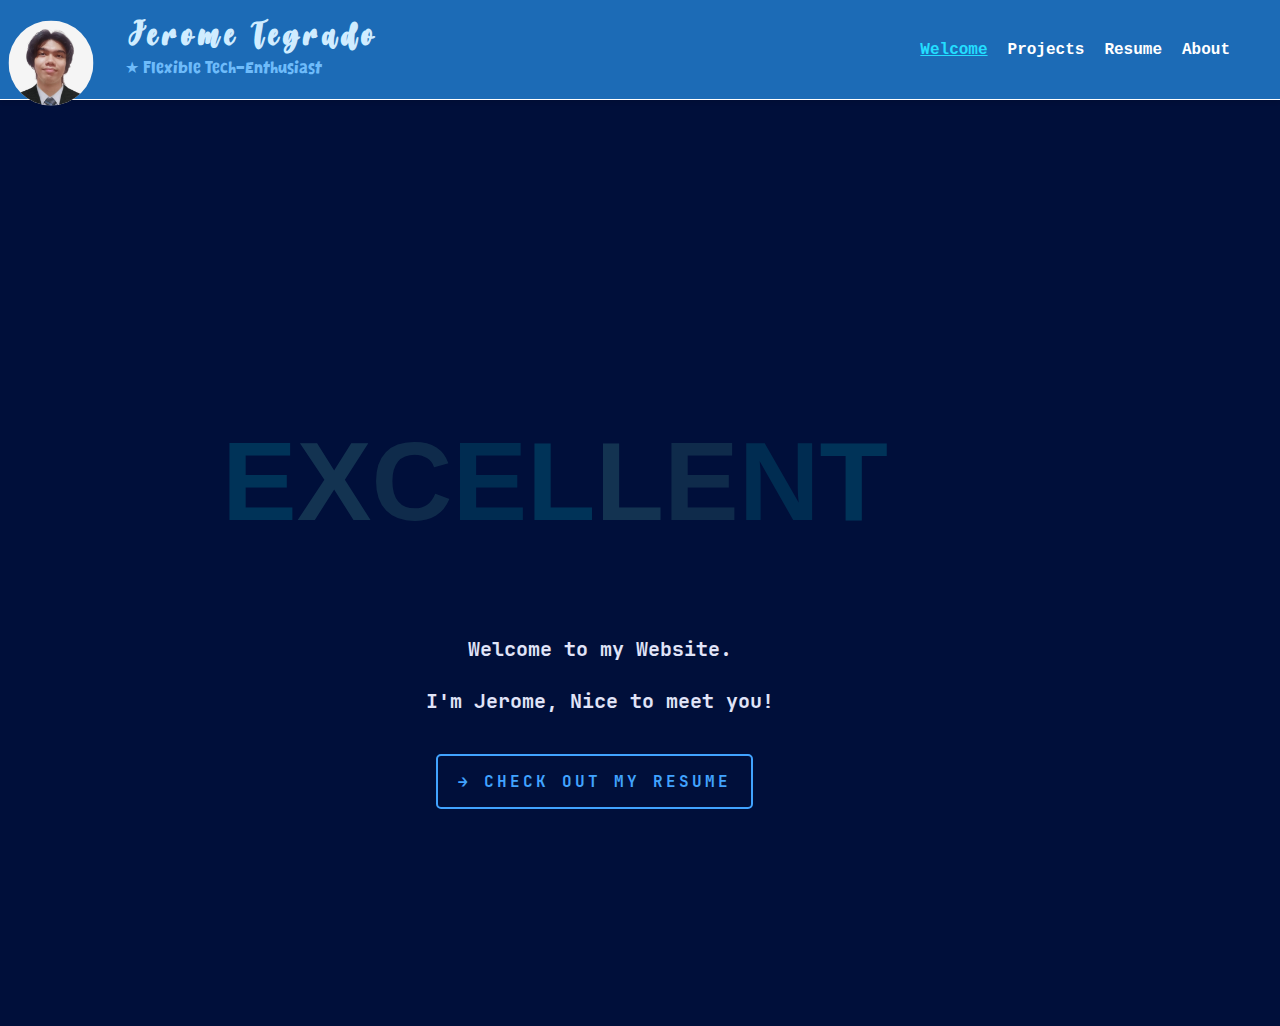
<file: index.html>
<!DOCTYPE html>
<html lang="en">
<head>
    <meta charset="UTF-8">
    <meta name="viewport" content="width=device-width, initial-scale=1.0">
    <title>Welcome</title>
    <link rel="stylesheet" href="index.css">
</head>
<body>
    <header style="border-bottom: 1px solid #ffffff; background-color: #1c6bb6;">
        <div class="branding">
            <img src="2x2 canva.png" alt="Jerome Tegrado" class="profile-pic">
            <div class="text-content">
                <h1>Jerome Tegrado</h1>
                <p class="tagline">★ Flexible Tech-Enthusiast</p>
            </div>
        </div>
        <nav>
            <ul>
                <li><a href="index.html" class="nav-link active">Welcome</a></li>
                <li><a href="projects.html" class="nav-link">Projects</a></li>
                <li><a href="resume.html" class="nav-link">Resume</a></li>
                <li><a href="about.html" class="nav-link about-link">About</a></li> 
            </ul>
        </nav>
    </header>
    
    <p class="desc">"Opportunities don't happen. You create them."
        <br>- Chris Grosser</p>

    <main>
        <section class="welcome-section">
            <div class="welcome-content">
                <h1> </h1>
                <p>
                    Welcome to my Website. <br>
                    <br>
                    I'm Jerome, Nice to meet you!</p>
                <a href="resume.html" class="resume-button">→ Check Out My Resume</a>
                <p class="desc">Feel free to discover me </p>
            </div>
        </section>
    </main>

    <script src="index.js"></script>
    
</body>
</html>
</file>
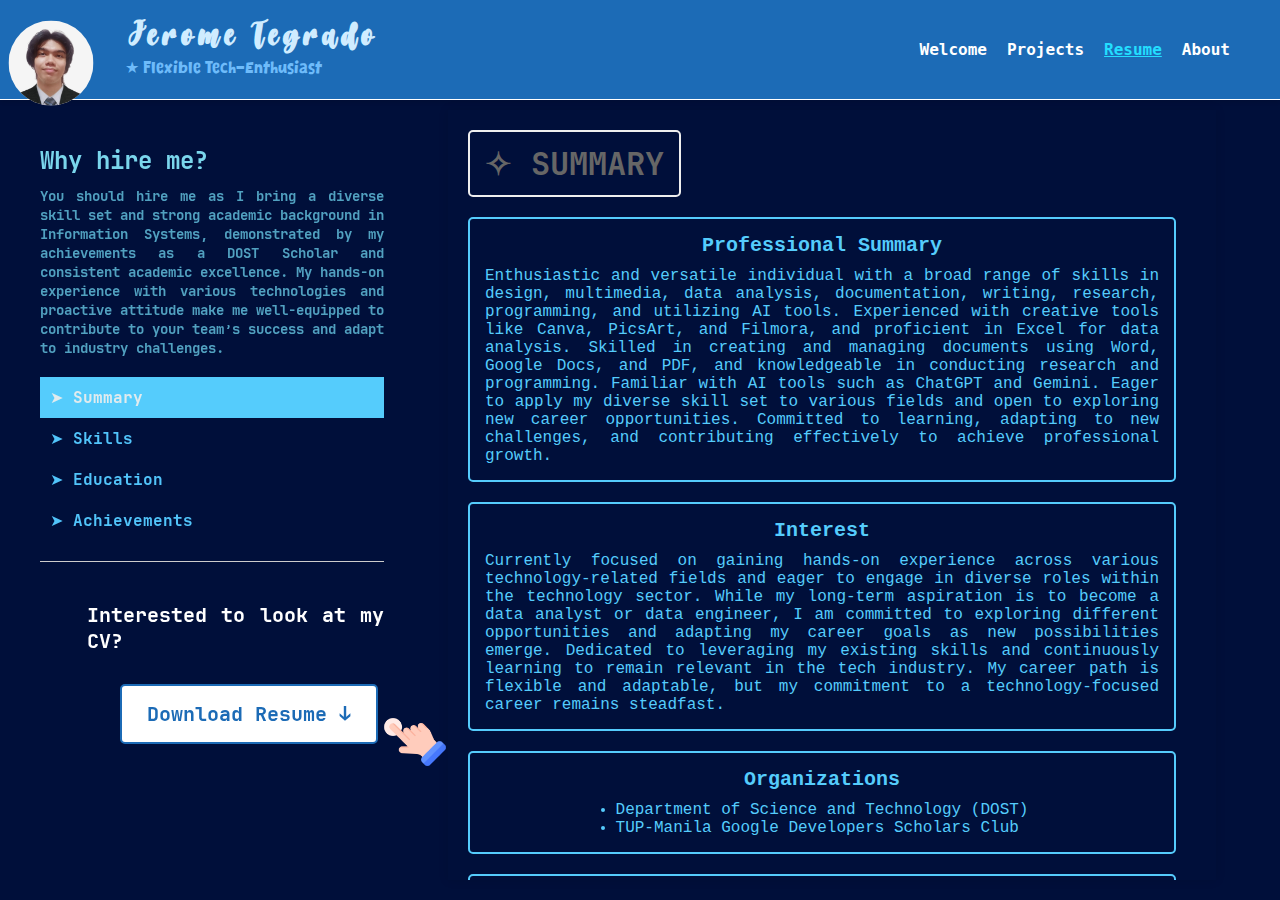
<file: resume.html>
<!DOCTYPE html>
<html lang="en">
<head>
    <meta charset="UTF-8">
    <meta name="viewport" content="width=device-width, initial-scale=1.0">
    <title>Resume</title>
    <link rel="stylesheet" href="resume.css">
</head>
<body>
    <header style="border-bottom: 1px solid #ffffff; background-color: #1c6bb6;">
        <div class="branding">
            <img src="2x2 canva.png" alt="Jerome Tegrado" class="profile-pic">
            <div class="text-content">
                <h1>Jerome Tegrado</h1>
                <p class="tagline">★ Flexible Tech-Enthusiast</p>
            </div>
        </div>
        <nav>
            <ul>
                <li><a href="index.html" class="nav-link">Welcome</a></li>
                <li><a href="projects.html" class="nav-link">Projects</a></li>
                <li><a href="resume.html" class="nav-link active">Resume</a></li>
                <li><a href="about.html" class="nav-link about-link">About</a></li> 
            </ul>
        </nav>
    </header>
    
    <main>
    <div class="container">
        <div class="sidebar">
            <h2>Why hire me?</h2>
            <p>
                You should hire me as I bring a diverse skill set and strong academic background in Information Systems, demonstrated by my achievements as a DOST Scholar and consistent academic excellence. My hands-on experience with various technologies and proactive attitude make me well-equipped to contribute to your team’s success and adapt to industry challenges.
            </p>
            <nav>
                <ul>
                    <li class="active" data-section="about">➤ Summary</li>
                    <li data-section="skills">➤ Skills</li>
                    <li data-section="education">➤ Education</li>
                    <li data-section="experience">➤ Achievements</li>
                </ul>
            </nav>
            <hr class="section-divider"> <!-- Horizontal line -->
            <p class ="download-description">Interested to look at my CV?</p>
            <div class="download-button">
                <a href="https://drive.google.com/file/d/1dhWYJZnj3vAPm4j2FaJr7zd5rdKdWjej/view?usp=sharing" target="_blank" class="button">Download Resume ↓</a>
            </div>

            

            <div class="cursor">
                <img src="left-click.png" alt="cursor">
            </div>
        </div>
        <div class="content">
            <div id="about" class="section active">
                <h3>✧ SUMMARY</h3>
                <div class="about-item">
                    <h4>Professional Summary</h4>
                    <p>
                        Enthusiastic and versatile individual with a broad range of skills in design, multimedia, data analysis, documentation, writing, research, programming, and utilizing AI tools. Experienced with creative tools like Canva, PicsArt, and Filmora, and proficient in Excel for data analysis. Skilled in creating and managing documents using Word, Google Docs, and PDF, and knowledgeable in conducting research and programming. Familiar with AI tools such as ChatGPT and Gemini. Eager to apply my diverse skill set to various fields and open to exploring new career opportunities. Committed to learning, adapting to new challenges, and contributing effectively to achieve professional growth.
                    </p>
                </div>

                <div class="about-item">
                    <h4>Interest</h4>
                    <p>
                        Currently focused on gaining hands-on experience across various technology-related fields and eager to engage in diverse roles within the technology sector. While my long-term aspiration is to become a data analyst or data engineer, I am committed to exploring different opportunities and adapting my career goals as new possibilities emerge. Dedicated to leveraging my existing skills and continuously learning to remain relevant in the tech industry. My career path is flexible and adaptable, but my commitment to a technology-focused career remains steadfast.
                    </p>
                </div>

                <div class="about-item">
                    <h4>Organizations</h4>
                    <p>
                        <ul>
                        <li>Department of Science and Technology (DOST)</li>
                        <li>TUP-Manila Google Developers Scholars Club</li>
                    </ul>
                    </p>
                </div>


                
                <div class="about-item">
                    <h4>Core Competencies</h4>
                    <p>
                        • Project Management: Overseeing projects from start to finish <br>
                        • Analytical Skills: Evaluating data to draw insights <br>
                        • Technology Skills: Proficient in diverse tech tools <br>
                        • Creative Design: Designing innovative and visually appealing <br>
                        • Data Analysis: Interpreting data to inform decisions <br>
                    </p>
                    
                </div>


                <div class="about-item">
                    <h4>Traits</h4>
                    <p>
                        <ul>
                            <li>Diligent: Consistently applying effort and care</li>
                            <li>Organized: Systematic and efficient in tasks</li>
                            <li>Persistent: Determined to overcome challenges continuously</li>
                            <li>Hardworking: Committed to putting in effort</li>
                            <li>Adaptability: Quickly adjusting to changing conditions</li>
                            <li>Goal Oriented: Focused on achieving specific objectives</li>
                            <li>Eager Learner: Enthusiastic about acquiring new knowledge</li>
                            <li>Time Management: Effectively planning and using time</li>
                        </ul>
                    </p>
                    
                </div>


                
                <div class="about-item">
                    <h4>Languages</h4>
                    <p>
                        <ul>
                            <li>Filipino</li>
                            <li>English |C1|</li>
                        </ul>
                    </p>
                </div>



            </div>
            <div id="skills" class="section">
                <h3>✧ SKILLS</h3>
                <div class="skill-item">
                    <h4>Design and Multimedia</h4>
                    <p>Canva | PicsArt | Filmora</p>
                </div>
                <div class="skill-item">
                    <h4>Data Analysis</h4>
                    <p>Excel</p>
                </div>
                <div class="skill-item">
                    <h4>Documentation and Writing</h4>
                    <p>Word | Google Docs | PowerPoint | PDF</p>
                </div>
                <div class="skill-item">
                    <h4>Programming</h4>
                    <p>C | C++ | Java | HTML | CSS | JS </p>
                </div>
                <div class="skill-item">
                    <h4>AI Tools</h4>
                    <p>ChatGPT | Gemini</p>
                </div>
                <div class="skill-item">
                    <h4>Research Studies</h4>
                    <p>Research Study | Case Study | Feasbility Study</p>
                </div>
                <div class="skill-item">
                    <h4>Online Information</h4>
                    <p>Softwares | Online Applications | Online Tools</p>
                </div>

         
            </div>
            <div id="education" class="section">
                <h3>✧ EDUCATION</h3>
                <div class="education-item">
                    <h4>Bachelor of Science in Information Systems (BSIS)</h4>
                    <p>Technological University of the Philippines: 2022-Present</p>
                    <br>
                    <p>
                        I started studying at the Technological University of the Philippines (TUP) - Manila in 2022 and expect to graduate in 2026. I am pursuing a Bachelor of Science in Information Systems, a program that integrates both programming skills and a business perspective on utilizing technology. TUP Manila is renowned for its excellence in technology, engineering, architecture, and other fields. The university boasts a strong track record of producing board and licensure passers, reflecting its commitment to high academic and professional standards. The program emphasizes hands-on experience and industry-relevant knowledge, preparing students for careers in various technological and business domains.
                    </p>
                
                </div>
                <div class="education-item">
                    <h4>Science, Technology, Engineering, and Mathematics (STEM)</h4>
                    <p>Parañaque Science High School: 2020-2022</p>
                    <br>
                    <p>
                        I studied at Parañaque Science High School starting in 2020, right when the pandemic began. Despite the challenges of remote learning, I had a valuable experience at this prestigious institution, known for admitting top-tier students through a highly competitive selection process. Each year, thousands of students apply, but only a select few are chosen. During my time there, I honed my skills and developed a strong foundation in both academic and extracurricular areas, which have continued to benefit me to this day. The dedicated faculty and collaborative environment provided me with essential skills in critical thinking and problem-solving for future professional endeavors.
                    </p>
                </div>
                <div class="education-item">
                    <h4>Coursera</h4>
                    <p>Awarded through the Google X DTI program, which selects qualified candidates to receive free Coursera courses. Secured a spot in a data analytics course, which I plan to start soon. This course will deepen my understanding of data analysis techniques and tools, providing me with practical skills to analyze and interpret data effectively. I am looking forward to applying the knowledge gained to future projects and professional opportunities.

                    </p>
                </div>
                <div class="education-item">
                    <h4>Udemy</h4>
                    <p>Enrolled in "The Complete 2024 Web Development," a comprehensive course that covers web development skills with a full-stack learning approach. The course includes approximately 38 hours of content and numerous projects to practice and apply skills in building complete websites. This training will enhance my ability to develop and deploy web applications, furthering my proficiency in both front-end and back-end technologies. I am excited to leverage these skills in real-world scenarios and future professional roles.</p>
                </div>



            </div>
            <div id="experience" class="section">
                <h3>✧ ACHIEVEMENTS</h3>
                <div class="experience-item">
                    <h4>President's Lister</h4>
                    <p>GWA 1.40, 1st in ranking out of 42 students, 2nd semester, 2nd year.</p>
                    <p>2023-2024</p>
                </div>
                <div class="experience-item">
                    <h4>Dean's Lister</h4>
                    <p>GWA 1.51, 5th in ranking out of 42 students, 1st semester, 2nd year.</p>
                    <p>2023-2024</p>
                </div>
                <div class="experience-item">
                    <h4>President's Lister</h4>
                    <p>GWA 1.23, 2nd in ranking out of 45 students, 2nd semester, 1st year.</p>
                    <p>2022-2023</p>
                </div>
                <div class="experience-item">
                    <h4>Dean's Lister</h4>
                    <p>GWA 1.48, 2nd in ranking out of 48 students, 1st semester, 1st year.</p>
                    <p>2022-2023</p>
                </div>
                <div class="experience-item">
                    <h4>DOST Scholarship</h4>
                    <p> Announced on the DOST list and successfully passed the qualified scholars' evaluation.</p>
                    <p>2022-Present</p>
                </div>
                <div class="experience-item">
                    <h4>With High Honors</h4>
                    <p>GWA 96, Awarded with High Honors in my 12th Grade, Received an Honorable Award.</p>
                    <p>2021-2022</p>
                </div>
                <div class="experience-item">
                    <h4>With Honors</h4>
                    <p>GWA 92, Awarded with Honors in my 11th Grade, Received an Award.</p>
                    <p>2020-2021</p>
                </div>
                
                
            </div>
        </div>
    </div>

</main>

    <script src="resume.js"></script>
</body>
</html>
</file>
<file: index.css>
/* Font Face Declaration */
@font-face {
    font-family: JetBrainsMono-Bold;
    src: url(./customfonts/JetBrainsMono-Bold.ttf);
}

/* Font Face Declaration */
@font-face {
    font-family: Hacienda;
    src: url(./customfonts/The\ Bride\ in\ Hacienda.ttf);
}

@font-face {
    font-family: Lonely Coffee;
    src: url(./customfonts/Lonely\ Coffee.ttf);
}

@font-face {
    font-family: Ingame;
    src: url(./customfonts/INGAME.ttf);
}

@font-face {
    font-family: Carpe;
    src: url(./customfonts/CARPE\ DIEM\ BOLD_DEMO.otf);
}

@font-face {
    font-family: Olympia;
    src: url(./customfonts/Olympia\ Free.ttf);
}

@font-face {
    font-family: Shortcake;
    src: url(./customfonts/Shortcake.ttf);
}

@font-face {
    font-family: Vilaka;
    src: url(./customfonts/Vilaka\ Modern\ Serif\ Font.ttf);
}

@font-face {
    font-family: Ursa;
    src: url(./customfonts/URSB____.TTF);
}

@font-face {
    font-family: Carmitta;
    src: url(./customfonts/Carmitta.ttf);
}
/* Reset some default styles */
body, h1, p, ul, li, a {
    margin: 0;
    padding: 0;
    list-style: none;
    text-decoration: none;
    color: inherit;
}

/* Basic styles */
body {
    font-family: 'Arial', sans-serif;
    background: #000f3a;
    text-align: center;
    overflow: hidden;
}


.branding h1 {
    margin-top: 10px;
    margin-left: 110px;
    font-family: Carmitta;
    font-weight: bold;
    font-size: 2rem;
    color: #cfecff; /* Initial color */
    word-spacing: -3px;
    letter-spacing: 5px;
}


.branding .tagline {
    margin-top: 5px;
    margin-left: 105px;
    font-family: shortcake;
    font-weight: 300;
    font-size: 16px;
    color: #6ebbfa; 
    text-align: left; /* Align text to the left */
    margin-bottom: 10px;
}

.profile-pic {
    position: absolute; /* Position the image absolutely */
    top: 7%; /* Vertically center the image */
    left: 4%; /* Horizontally center the image */
    width: 85px; /* Adjust the size as needed */
    height: 85px; /* Adjust the size as needed */
    transform: translate(-50%, -50%); /* Center the image precisely */
    z-index: 1; /* Send the image behind the text */
    opacity: 1; /* Adjust the opacity if needed */
    border-radius: 50%; /* Make the image circular */
    background: whitesmoke;
    border: 2px;
}




header {
    display: flex;
    justify-content: space-between;
    align-items: center;
    padding: 10px 20px;
    box-shadow: 0 2px 4px rgba(0, 0, 0, 0.1);
}

nav ul {
    display: flex;
    gap: 20px;
}

nav a {
    font-family: 'Roboto Mono', monospace;
    font-weight: 300;
    color: #ffffff;
    font-weight: bold;
    transition: color 0.3s;
}

nav .about-link {
    margin-right: 30px; /* Adjust margin-right as needed */
}


nav a:hover,
nav a.active {
    color: #23deff;
    text-decoration: underline; /* Add underline effect */
}

.desc {
    position: relative;
    top: 80px;
    font-family: Hacienda;
    color: rgb(28, 164, 255);
    font-size: 30px;
    margin-bottom: -40px;
    margin-left: -60px;
    letter-spacing: 5px;
    margin-top: -10px;
    opacity: 0; /* Start with opacity 0 */
    animation: fadeIn 2s ease-in-out forwards; /* Animation definition */
}

@keyframes fadeIn {
    0% { opacity: 0; }
    100% { opacity: 1; }
}


.welcome-section {
    display: flex;
    justify-content: center;
    align-items: center;
    height: 100vh;
    flex-direction: column;
    gap: 20px;
}

.welcome-section h1 {
    font-size: 7rem;
    color: #000;
}

.welcome-content h1 {
    margin-top: 50px; /* Adjust the margin-top value as desired */
    margin-bottom: 100px;
}

@keyframes text-outline-glow {
    0% {
        text-shadow: 0 0 5px rgba(255, 255, 255, 0.5), 0 0 10px rgba(255, 255, 255, 0.4);
    }
    50% {
        text-shadow: 0 0 10px rgba(255, 255, 255, 0.7), 0 0 20px rgba(255, 255, 255, 0.6);
    }
    100% {
        text-shadow: 0 0 5px rgba(255, 255, 255, 0.5), 0 0 10px rgba(255, 255, 255, 0.4);
    }
}

.welcome-section p {
    font-family: JetBrainsMono-Bold;
    margin-left: -40px;
    margin-top: -10px;
    font-size: 20px;
    color: #e0e4f8; /* Initial color */
    white-space: nowrap; /* Prevent text from wrapping */
    border-right: 3px solid transparent; /* Initially transparent cursor */
    padding-right: 8px; /* Spacing after the last letter */
    overflow: hidden; /* Hide overflowing text */
    animation: text-outline-glow 3s ease-in-out infinite; /* Apply the text outline glow animation */
    max-width: 100%; /* Ensure it doesn't overflow parent container */
}


/* Define keyframes for the enhanced 3D animation */
@keyframes rotate3d {
    0% {
        transform: perspective(1000px) rotateX(0deg) rotateY(0deg) scale(1);
        box-shadow: 0 5px 15px rgba(0, 0, 0, 0.2);
    }
    25% {
        transform: perspective(1000px) rotateX(10deg) rotateY(10deg) scale(1.05);
        box-shadow: 0 10px 20px rgba(0, 0, 0, 0.3);
    }
    50% {
        transform: perspective(1000px) rotateX(0deg) rotateY(20deg) scale(1.1);
        box-shadow: 0 15px 25px rgba(0, 0, 0, 0.4);
    }
    75% {
        transform: perspective(1000px) rotateX(-10deg) rotateY(10deg) scale(1.05);
        box-shadow: 0 10px 20px rgba(0, 0, 0, 0.3);
    }
    100% {
        transform: perspective(1000px) rotateX(0deg) rotateY(0deg) scale(1);
        box-shadow: 0 5px 15px rgba(0, 0, 0, 0.2);
    }
}

.resume-button {
    font-family: JetBrainsMono-Bold;
    display: inline-block;
    padding: 15px 20px;
    border: 2px solid #41a3ff;
    border-radius: 5px;
    color: #41a3ff;
    font-weight: bold;
    text-transform: uppercase;
    transition: background-color 0.3s, color 0.3s, transform 0.3s, padding 0.3s;
    margin-top: 40px;
    margin-left: -90px;
    letter-spacing: 3px;
    
    /* Apply enhanced 3D animation */
    animation: rotate3d 6s infinite; /* Rotate 3D animation with a 6-second duration and infinite loop */
}

.resume-button:hover {
    background-color: #41a3ff;
    color: #fff;
    transform: scale(1.1); /* Scale the button to 110% on hover */
    padding: 18px 25px; /* Increase padding on hover for a larger button */
    animation: none; /* Disable the 3D animation on hover */
    box-shadow: 0 15px 25px rgba(0, 0, 0, 0.4); /* Add shadow on hover */
}
</file>
<file: resume.css>
/* Reset default styles */
* {
    margin: 0;
    padding: 0;
    box-sizing: border-box;
}

/* Font Face Declaration */
@font-face {
    font-family: JetBrainsMono-Bold;
    src: url(./customfonts/JetBrainsMono-Bold.ttf);
}

@font-face {
    font-family: JetBrainsMono-LightItalic;
    src: url(./customfonts/JetBrainsMono-LightItalic.ttf);
}

@font-face {
    font-family: JetBrainsMono-Medium;
    src: url(./customfonts/JetBrainsMono-Medium.ttf);
}

@font-face {
    font-family: JetBrainsMono-ThinItalic;
    src: url(./customfonts/JetBrainsMono-ThinItalic.ttf);
}

@font-face {
    font-family: JetBrainsMonoNL-Regular;
    src: url(./customfonts/JetBrainsMonoNL-Regular.ttf);
}

@font-face {
    font-family: Quotes;
    src: url(./customfonts/Quotesy.ttf);
}

/* Font Face Declaration */
@font-face {
    font-family: Hacienda;
    src: url(./customfonts/The\ Bride\ in\ Hacienda.ttf);
}

/* Font Face Declaration */
@font-face {
    font-family: Hacienda;
    src: url(./customfonts/The\ Bride\ in\ Hacienda.ttf);
}

@font-face {
    font-family: Carmitta;
    src: url(./customfonts/Carmitta.ttf);
}

@font-face {
    font-family: Shortcake;
    src: url(./customfonts/Shortcake.ttf);
}

/* Body Styles */
body {
    font-family: JetBrainsMono-Bold, Arial, sans-serif;
    background-color:  #000f3a;
    overflow: hidden; /* Hide scroll bars on body */
}

/* Container for content that should scroll */
.content-container {
    overflow-y: auto; /* Enable vertical scrolling */
    max-height: calc(100vh - 60px); /* Adjust based on your header height */
    padding: 10px; /* Optional: Add padding to keep content from edges */
}

/* Header Styles */
header {
    display: flex;
    justify-content: space-between;
    align-items: center;
    padding: 10px 20px;
    box-shadow: 0 2px 4px rgba(0, 0, 0, 0.1);
 /* This hides any overflow content, including scroll bars */
}




.branding h1 {
    margin-top: 10px;
    margin-left: 110px;
    font-family: Carmitta;
    font-weight: bold;
    font-size: 2rem;
    color: #cfecff; /* Initial color */
    word-spacing: -3px;
    letter-spacing: 5px;
}


.branding .tagline {
    margin-top: 5px;
    margin-left: 105px;
    font-family: shortcake;
    font-weight: 300;
    font-size: 16px;
    color: #6ebbfa; 
    text-align: left; /* Align text to the left */
    margin-bottom: 10px;
}



header nav ul {
    display: flex;
    gap: 20px;
    list-style: none;
    padding: 0;
}

header nav .about-link {
    margin-right: 30px; /* Adjust margin-right as needed */
}


header nav a {
    font-family: 'Roboto Mono', monospace;
    font-weight: 300;
    color: #ffffff;
    font-weight: bold;
    transition: color 0.3s;
}


nav .about-link {
    margin-right: 30px; /* Adjust margin-right as needed */
}

nav a {
    text-decoration: none;
}
nav a:hover,
nav a.active {
    color: #23deff;
    text-decoration: underline; /* Add underline effect */
}

.profile-pic {
    position: absolute; /* Position the image absolutely */
    top: 7%; /* Vertically center the image */
    left: 4%; /* Horizontally center the image */
    width: 85px; /* Adjust the size as needed */
    height: 85px; /* Adjust the size as needed */
    transform: translate(-50%, -50%); /* Center the image precisely */
    z-index: 1; /* Send the image behind the text */
    opacity: 1; /* Adjust the opacity if needed */
    border-radius: 50%; /* Make the image circular */
    background: whitesmoke;
    border: 2px;
}


/* Sidebar Styles */
.sidebar {
    width: 30%;
    padding: 20px;
    background-color:  #000f3a;
    margin-top: 100px;
    margin-left: 20px;
    position: fixed;
    top: 60px;
    bottom: 0;
    
}


.content h3 {
    font-family: JetBrainsMono-Bold, 'Segoe UI', Tahoma, Geneva, Verdana, sans-serif; /* Preferred font family */
    font-weight: bold;
    padding: 10px 15px;
    display: inline-block; /* Ensures the background and border fit around the text */
    border: 2px solid #eee; /* Light initial border color */
    border-radius: 5px; /* Rounded corners */
    background-color: #000f3a; /* White background color */
    color: #666; /* Default text color */
    animation: color-change 5s infinite, scalePositionAnimation 5s infinite alternate; /* Color, scale, and position animations */
    position: relative; /* Ensure relative positioning for absolute children */
    transform-origin: left; /* Scale from the left side */
}

@keyframes color-change {
    0% {
        color: #43fabd;  /* Starting color */
        border-color: #43fabd; /* Starting border color */
    }
    50% {
        color: #a4c1f7; /* Midway color change */
        border-color: #a4c1f7; /* Midway border color */
        transform: scale(1.05); /* Scale up slightly */
    }
    100% {
        color: #46c4ff; /* Back to starting color */
        border-color: #46c4ff; /* Back to starting border color */
        transform: scale(1); /* Return to original size */
    }
}




  

.section-divider {
    margin: 20px 0; /* Adjust vertical spacing */
    border: none; /* Remove default border */
    border-top: 1px solid #ccc; /* Add a 1px solid line */
}


/* Apply Animation to .download-description */
.sidebar .download-description {
    margin-top: 40px;
    margin-left: 47px;
    font-size: 20px; /* Adjust font size */
    animation: glow 1.5s infinite; /* Glowing animation */
    color: #ffffff; /* Text color */
}

/* Glow Animation Keyframes */
@keyframes glow {
    0% {
        text-shadow: 0 0 5px #fff, 0 0 10px #fff, 0 0 15px #fff, 0 0 20px #003366, 0 0 30px #003366, 0 0 40px #003366, 0 0 50px #003366;
    }
    50% {
        text-shadow: 0 0 10px #fff, 0 0 20px #fff, 0 0 30px #fff, 0 0 40px #003366, 0 0 60px #003366, 0 0 70px #003366, 0 0 80px #003366;
    }
    100% {
        text-shadow: 0 0 5px #fff, 0 0 10px #fff, 0 0 15px #fff, 0 0 20px #003366, 0 0 30px #003366, 0 0 40px #003366, 0 0 50px #003366;
    }
}



.download-button a.button {
    margin-top: 10px;
    margin-left: 80px;
    display: inline-block;
    padding: 15px 25px;
    border-radius: 5px;
    background-color: white; /* Initial background color */
    color: #1c6bb6; /* Initial text color */
    font-size: 20px;
    text-decoration: none;
    border: 2px solid #1c6bb6; /* Initial border color */
    transition: transform 0.3s, font-size 0.3s, background-color 0.3s, color 0.3s, border-color 0.3s;
    animation: scaleAnimation 1s infinite alternate;
}

.download-button a.button:hover {
    border-radius: 5px;
    transform: scale(1.1); /* Scale up on hover */
    background-color: #55ccfc;/* Hover background color */
    color: white; /* Hover text color */
    border-color: #55ccfc; /* Hover border color */
}


.cursor img {
    display: block;
    width: 70px; /* Ensure the image fills its container */
    height: 70px; /* Maintain aspect ratio */
    transition: transform 0.3s; /* Smooth transition */
    animation: scaleAnimation 1s infinite alternate, floatAnimation 2s infinite ease-in-out; /* Combine scale and float animations */
    margin-left: 340px;
    margin-top: -37px;
}

@keyframes scaleAnimation {
    0% {
        transform: scale(1); /* Initial scale */
    }
    100% {
        transform: scale(1.2); /* Scale up to 1.2 times */
    }
}

@keyframes floatAnimation {
    0% {
        transform: translateY(0); /* Start position */
    }
    50% {
        transform: translateY(-10px); /* Move up */
    }
    100% {
        transform: translateY(0); /* Return to start position */
    }
}



  
.sidebar p {
    margin-bottom: 20px;
}

.sidebar h2 {
    color: #7ad6ec;
    font-size: 1.5em;
    margin-top: -35px;
    margin-bottom: 10px;
}

.sidebar p {
    font-size: 0.9em;
    color: #51a1c0;
    text-align: justify; 
}

.sidebar nav ul {
    list-style: none;
    padding: 0;
}

.sidebar nav ul li {
    padding: 10px;
    cursor: pointer;
    color: #51c4fa;
}

.sidebar nav ul li.active,
.sidebar nav ul li:hover {
    background-color: #55ccfc;
    color: #e1ebee;
}

/* Content Styles */
.content {
    margin-top: 10px;
    margin-left: 35%;
    width: 60%;
    padding: 20px;
    position: relative;
    overflow-y: auto; /* Ensure only the content area scrolls */
    background-color:  #000f3a;
    max-height: calc(100vh - 130px); /* Adjust based on header and possibly footer heights */
    box-shadow: 0 0 10px rgba(0, 0, 0, 0.1); /* Optional: Add a shadow for better visual separation */
}

.section {
    display: none;
    max-height: calc(100vh - 40px);

    padding-right: 20px;
}

.section.active {
    display: block;
}


/* Item Styles */
h3 {
    font-size: 1.75em;
    margin-bottom: 20px; /* Space below the element */
    font-size: 2em; /* Optional: Adjust the font size if necessary */
    border-bottom: 2px solid #85acd1; /* Line at the bottom */
    padding-bottom: 5px; /* Optional: Add some space inside the border */
}


.education-item,
.experience-item,
.skill-item,
.about-item {
    font-family: 'Courier New', Courier, monospace;
    display: flex; /* Enable flexbox layout */
    flex-direction: column; /* Align items vertically in a column */
    align-items: center; /* Center items horizontally within the container */
    text-align: justify; /* Justify text alignment */
    padding: 15px;
    border: 2px solid #55ccfc; /* Medium green border */
    border-radius: 5px;
    color: #55ccfc; /* Medium green text color */
    transition: transform 0.3s ease-in-out, border-color 0.3s ease-in-out, color 0.3s ease-in-out; /* Smooth hover effect */
    margin-bottom: 20px; /* Add space below each item */
    position: relative; /* Relative positioning for pseudo-element */
    overflow: hidden; /* Hide overflow for animation */
}


.education-item::after,
.experience-item::after,
.skill-item::after,
.about-item::after {
    content: '';
    position: absolute;
    bottom: 0;
    left: 50%;
    transform: translateX(-50%);
    width: 0;
    height: 2px;
    background-color: #fff; /* White underline */
    transition: width 0.75s ease-in-out; /* Smooth width transition */
    opacity: 0; /* Initially hidden */
}

/* Hover state */
.education-item:hover,
.experience-item:hover,
.skill-item:hover,
.about-item:hover {
    border-color: #1f91fc;  /* Darker green border color on hover */
    color: #fff; /* White text color on hover */
    background-color: #1f91fc; /* Darker green background color on hover */
}


.education-item:hover::after,
.experience-item:hover::after,
.skill-item:hover::after,
.about-item:hover::after {
    width: 100%; /* Increase width on hover */
    opacity: 1; /* Show underline on hover */
}





.education-item h4,
.experience-item h4,
.skill-item h4,
.about-item h4 {
    margin-bottom: 10px;
    font-size: 1.25em;
}

p {
    font-size: 1em;
}

/* Custom Scrollbar Styling for .content */
.content::-webkit-scrollbar {
    width: 8px; /* Width of the scrollbar */
}

.content::-webkit-scrollbar-track {
    background-color: #f1f1f1; /* Color of the track */
}

.content::-webkit-scrollbar-thumb {
    background-color: #46a5ff; /* Thumb color */
    border-radius: 10px; /* Rounded corners for the thumb */
}

.content::-webkit-scrollbar-thumb:hover {
    background-color: #59b8e4; /* Darker color on hover */
}

.section {
    display: none;
    opacity: 0;
    transition: opacity 0.5s ease;
}

.section.active {
    display: block;
    opacity: 1;
}
</file>
